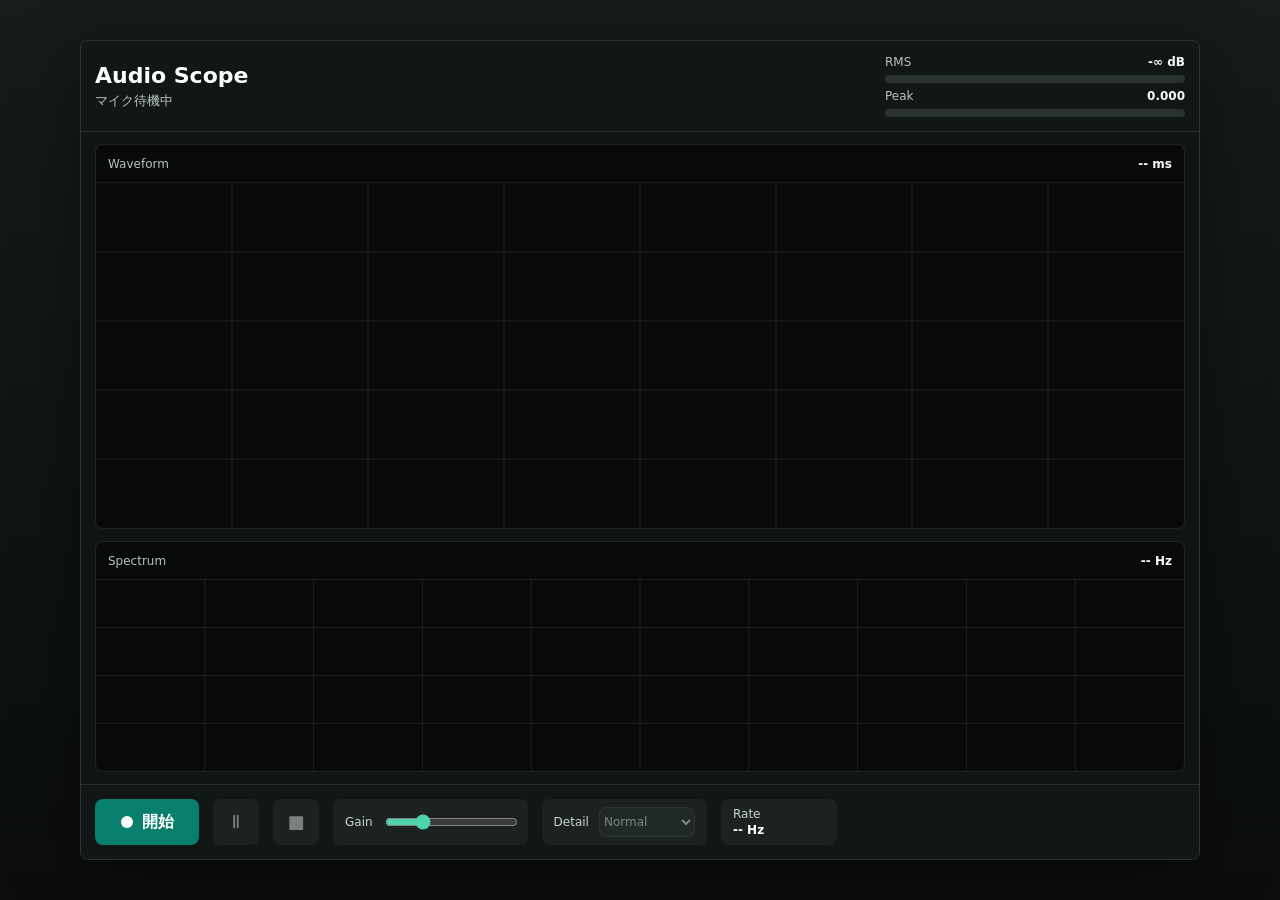
<file: audio_signal_plot_app/index.html>
<!doctype html>
<html lang="ja">
  <head>
    <meta charset="utf-8" />
    <meta name="viewport" content="width=device-width, initial-scale=1, viewport-fit=cover" />
    <meta name="theme-color" content="#101314" />
    <title>Audio Scope</title>
    <link rel="manifest" href="./manifest.webmanifest" />
    <link rel="icon" href="./assets/icon.svg" type="image/svg+xml" />
    <link rel="stylesheet" href="./styles.css" />
  </head>
  <body>
    <main class="app-shell">
      <section class="scope-surface" aria-label="Realtime audio signal plot">
        <header class="top-bar">
          <div class="brand-block">
            <h1>Audio Scope</h1>
            <p id="statusText">マイク待機中</p>
          </div>

          <div class="meter-stack" aria-label="Input level">
            <div class="meter-row">
              <span>RMS</span>
              <strong id="rmsValue">-∞ dB</strong>
            </div>
            <div class="level-track">
              <span id="rmsBar" class="level-fill"></span>
            </div>
            <div class="meter-row">
              <span>Peak</span>
              <strong id="peakValue">0.000</strong>
            </div>
            <div class="level-track peak-track">
              <span id="peakBar" class="level-fill"></span>
            </div>
          </div>
        </header>

        <div class="plot-grid">
          <section class="plot-panel waveform-panel" aria-label="Waveform">
            <div class="plot-header">
              <span>Waveform</span>
              <strong id="windowValue">-- ms</strong>
            </div>
            <canvas id="waveformCanvas"></canvas>
          </section>

          <section class="plot-panel spectrum-panel" aria-label="Spectrum">
            <div class="plot-header">
              <span>Spectrum</span>
              <strong id="dominantFrequency">-- Hz</strong>
            </div>
            <canvas id="spectrumCanvas"></canvas>
          </section>
        </div>

        <footer class="control-dock">
          <button id="startButton" class="primary-button" type="button">
            <span class="record-symbol" aria-hidden="true"></span>
            <span>開始</span>
          </button>
          <button id="pauseButton" class="icon-button" type="button" disabled title="一時停止" aria-label="一時停止">
            <span id="pauseIcon" aria-hidden="true">Ⅱ</span>
          </button>
          <button id="stopButton" class="icon-button" type="button" disabled title="停止" aria-label="停止">
            <span aria-hidden="true">■</span>
          </button>

          <label class="control-field">
            <span>Gain</span>
            <input id="gainSlider" type="range" min="0.5" max="4" step="0.1" value="1.4" />
          </label>

          <label class="control-field compact-field">
            <span>Detail</span>
            <select id="fftSizeSelect">
              <option value="1024">Fast</option>
              <option value="2048" selected>Normal</option>
              <option value="4096">Fine</option>
              <option value="8192">Deep</option>
            </select>
          </label>

          <div class="sample-chip">
            <span>Rate</span>
            <strong id="sampleRateValue">-- Hz</strong>
          </div>
        </footer>
      </section>
    </main>

    <script type="module" src="./src/app.js"></script>
  </body>
</html>
</file>
<file: audio_signal_plot_app/styles.css>
:root {
  color-scheme: dark;
  font-family:
    Inter, ui-sans-serif, system-ui, -apple-system, BlinkMacSystemFont, "Segoe UI",
    sans-serif;
  background: #101314;
  color: #f6f7f4;
}

* {
  box-sizing: border-box;
}

html,
body {
  min-height: 100%;
}

body {
  margin: 0;
  background:
    linear-gradient(180deg, #171b1a 0%, #0b0d0e 100%);
}

button,
input,
select {
  font: inherit;
}

button {
  -webkit-tap-highlight-color: transparent;
}

.app-shell {
  min-height: 100vh;
  min-height: 100dvh;
  display: grid;
  place-items: center;
  padding: max(16px, env(safe-area-inset-top)) max(16px, env(safe-area-inset-right))
    max(16px, env(safe-area-inset-bottom)) max(16px, env(safe-area-inset-left));
}

.scope-surface {
  width: min(100%, 1120px);
  height: min(820px, calc(100vh - 32px));
  height: min(820px, calc(100dvh - 32px));
  min-height: 620px;
  display: grid;
  grid-template-rows: auto minmax(0, 1fr) auto;
  gap: 12px;
  overflow: hidden;
  border: 1px solid rgba(255, 255, 255, 0.13);
  border-radius: 8px;
  background: #111415;
  box-shadow: 0 20px 70px rgba(0, 0, 0, 0.38);
}

.top-bar,
.control-dock {
  display: flex;
  align-items: center;
  gap: 14px;
  padding: 14px;
  background: rgba(18, 22, 22, 0.92);
}

.top-bar {
  justify-content: space-between;
  border-bottom: 1px solid rgba(255, 255, 255, 0.09);
}

.brand-block h1 {
  margin: 0 0 4px;
  color: #ffffff;
  font-size: 22px;
  line-height: 1.15;
  letter-spacing: 0;
}

.brand-block p {
  margin: 0;
  color: #b9c4bf;
  font-size: 13px;
  line-height: 1.35;
}

.meter-stack {
  width: min(42vw, 300px);
  display: grid;
  gap: 6px;
}

.meter-row {
  display: flex;
  justify-content: space-between;
  gap: 16px;
  color: #b9c4bf;
  font-size: 12px;
}

.meter-row strong {
  color: #f8faf7;
  font-variant-numeric: tabular-nums;
}

.level-track {
  height: 8px;
  overflow: hidden;
  border-radius: 999px;
  background: #293231;
}

.level-fill {
  display: block;
  width: 0%;
  height: 100%;
  border-radius: inherit;
  background: linear-gradient(90deg, #4dd4ac, #e4c15b 72%, #ef6f66 100%);
  transition: width 80ms linear;
}

.peak-track .level-fill {
  background: linear-gradient(90deg, #6db8ff, #dca2ff 72%, #ff716d 100%);
}

.plot-grid {
  min-height: 0;
  display: grid;
  grid-template-rows: minmax(0, 1.25fr) minmax(160px, 0.75fr);
  gap: 12px;
  padding: 0 14px;
}

.plot-panel {
  min-height: 0;
  display: grid;
  grid-template-rows: auto minmax(0, 1fr);
  overflow: hidden;
  border: 1px solid rgba(255, 255, 255, 0.1);
  border-radius: 8px;
  background: #080a0a;
}

.plot-header {
  display: flex;
  align-items: center;
  justify-content: space-between;
  gap: 16px;
  min-height: 38px;
  padding: 8px 12px;
  border-bottom: 1px solid rgba(255, 255, 255, 0.08);
  color: #b9c4bf;
  font-size: 12px;
}

.plot-header strong {
  color: #f7faf7;
  font-variant-numeric: tabular-nums;
}

canvas {
  width: 100%;
  height: 100%;
  display: block;
}

.control-dock {
  flex-wrap: wrap;
  border-top: 1px solid rgba(255, 255, 255, 0.09);
}

.primary-button,
.icon-button {
  height: 46px;
  border: 0;
  border-radius: 8px;
  color: #ffffff;
  background: #2a3231;
  cursor: pointer;
}

.primary-button {
  min-width: 104px;
  display: inline-flex;
  align-items: center;
  justify-content: center;
  gap: 9px;
  background: #087f6d;
  font-weight: 700;
}

.primary-button.active {
  background: #b83d34;
}

.icon-button {
  width: 46px;
  display: inline-grid;
  place-items: center;
  font-size: 18px;
  line-height: 1;
}

.primary-button:disabled,
.icon-button:disabled,
select:disabled,
input:disabled {
  cursor: not-allowed;
  opacity: 0.45;
}

.record-symbol {
  width: 12px;
  height: 12px;
  border-radius: 50%;
  background: #ffffff;
}

.primary-button.active .record-symbol {
  border-radius: 2px;
}

.control-field {
  height: 46px;
  min-width: 172px;
  display: grid;
  grid-template-columns: auto minmax(96px, 1fr);
  align-items: center;
  gap: 10px;
  padding: 0 12px;
  border-radius: 8px;
  background: #1b2221;
  color: #cad5d0;
  font-size: 12px;
}

.compact-field {
  min-width: 146px;
}

input[type="range"] {
  width: 100%;
  accent-color: #4dd4ac;
}

select {
  min-width: 82px;
  height: 30px;
  border: 1px solid rgba(255, 255, 255, 0.14);
  border-radius: 8px;
  color: #f7faf7;
  background: #293231;
}

.sample-chip {
  height: 46px;
  min-width: 116px;
  display: grid;
  align-content: center;
  gap: 2px;
  padding: 0 12px;
  border-radius: 8px;
  background: #1b2221;
  color: #cad5d0;
  font-size: 12px;
}

.sample-chip strong {
  color: #ffffff;
  font-variant-numeric: tabular-nums;
}

@media (max-width: 760px) {
  .app-shell {
    padding: 0;
  }

  .scope-surface {
    width: 100%;
    height: 100vh;
    height: 100dvh;
    min-height: 100vh;
    min-height: 100dvh;
    border: 0;
    border-radius: 0;
  }

  .top-bar {
    align-items: stretch;
    flex-direction: column;
    gap: 10px;
    padding-top: max(12px, env(safe-area-inset-top));
  }

  .meter-stack {
    width: 100%;
  }

  .plot-grid {
    grid-template-rows: minmax(0, 1.2fr) minmax(136px, 0.65fr);
    padding: 0 10px;
    gap: 10px;
  }

  .control-dock {
    display: grid;
    grid-template-columns: 1fr 46px 46px;
    padding: 10px;
    padding-bottom: max(10px, env(safe-area-inset-bottom));
  }

  .control-field,
  .sample-chip {
    grid-column: span 3;
    width: 100%;
  }

  .brand-block h1 {
    font-size: 20px;
  }
}

@media (max-width: 380px) {
  .plot-header {
    min-height: 34px;
    padding: 7px 10px;
  }

  .control-dock {
    gap: 9px;
  }

  .primary-button,
  .icon-button {
    height: 44px;
  }
}
</file>
